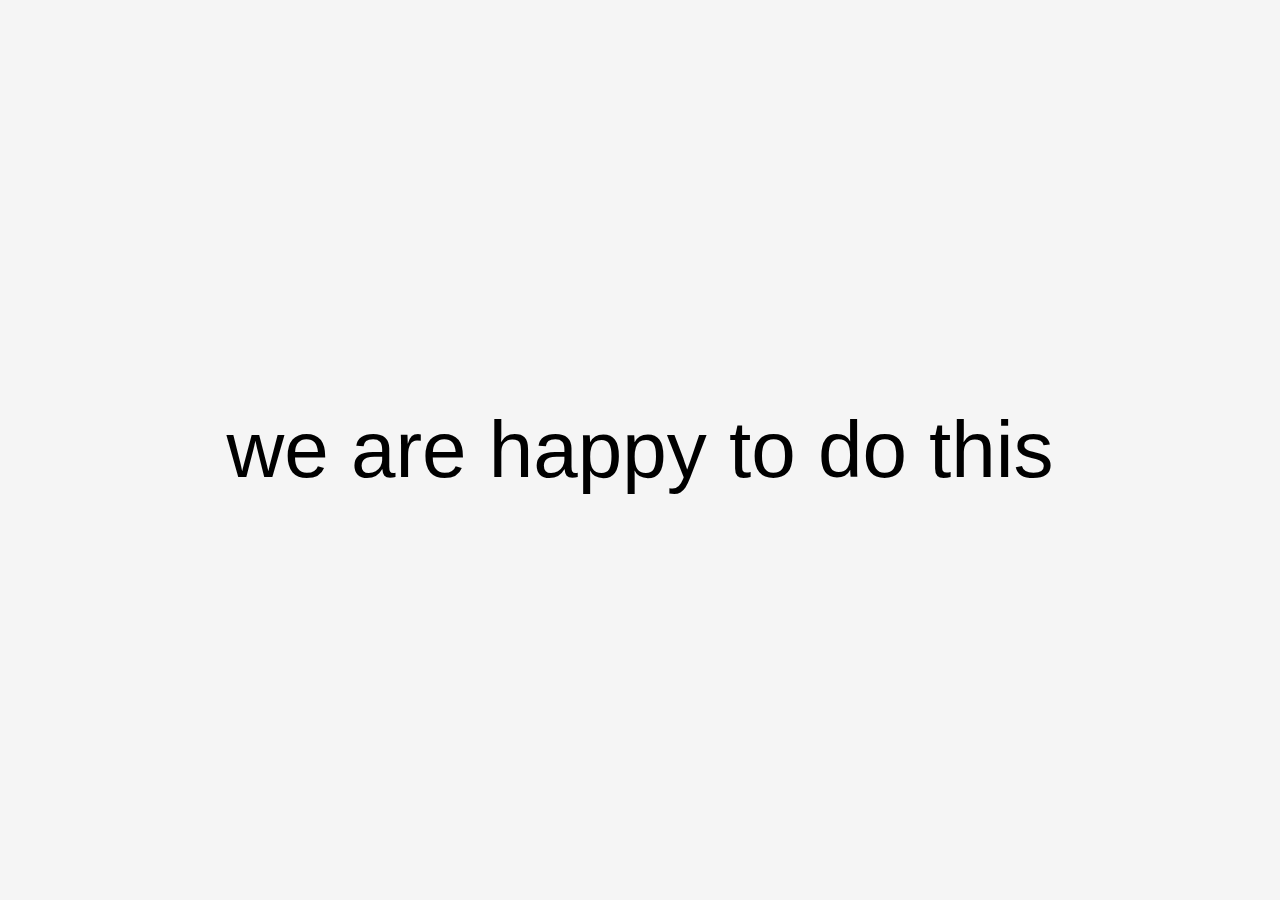
<file: animations/index.html>
<!DOCTYPE html>
<html lang="en">
<head>
    <meta charset="UTF-8">
    <meta name="viewport" content="width=device-width, initial-scale=1.0">
    <title>animations</title>
    <link rel="stylesheet" href="style.css">
</head>
<body>
       <div class="game">we are happy to do this</div>  
       <div class="car"></div>                 
</body>
</html>
</file>
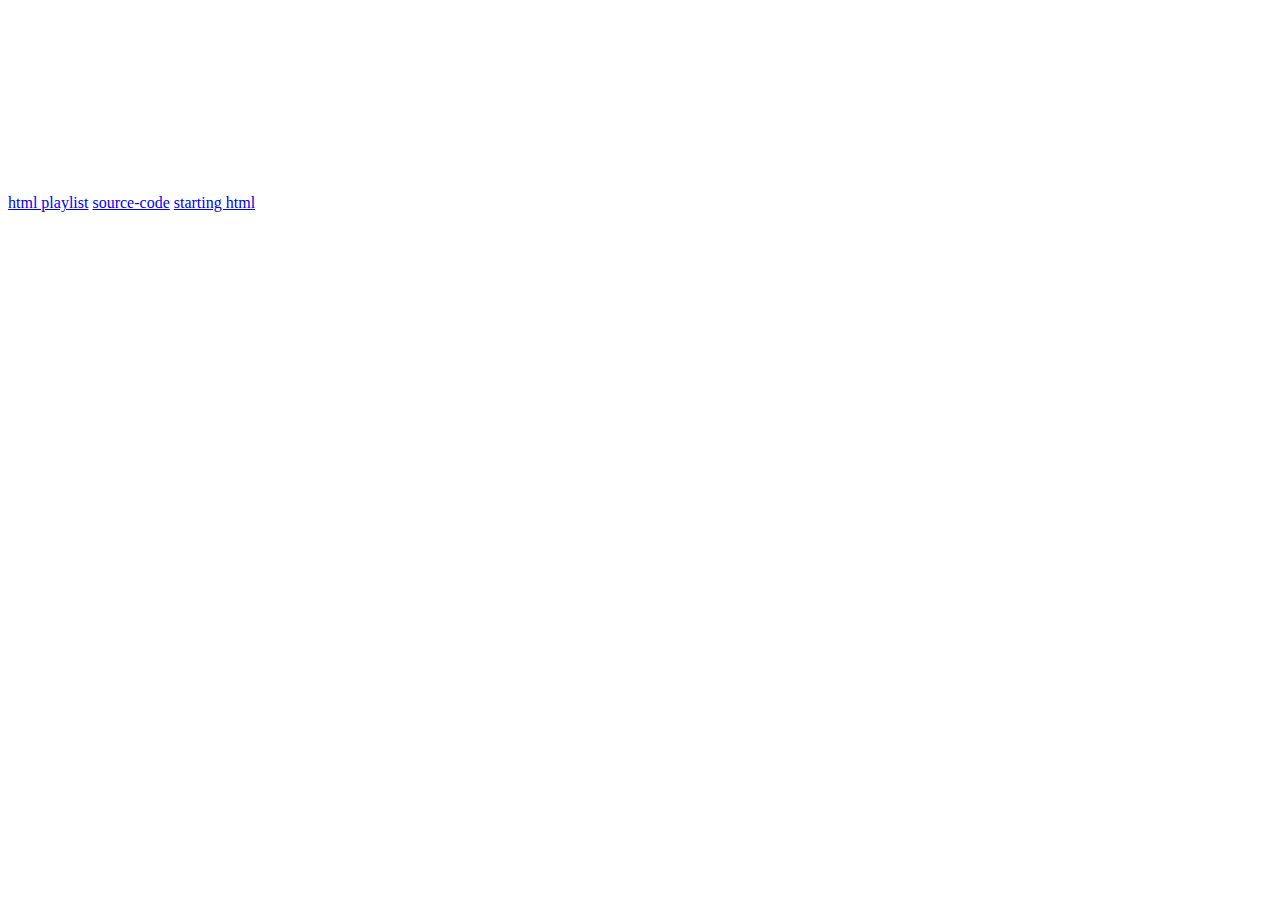
<file: important websites/index.html>
<!DOCTYPE html>
<html lang="en">
  <head>
    <meta charset="UTF-8" />
    <meta name="viewport" content="width=device-width, initial-scale=1.0" />
    <title>Document</title>
  </head>
  <body>
    <a href="https://clearlydecoded.com">html playlist</a>
    <a href="https://github.com/jhu-ep-coursera/fullstack-course4"
      >source-code</a
    >
    <a
      href="https://www.coursera.org/learn/html-css-javascript-for-web-developers/lecture/bkklv/welcome-to-module-1-introduction-to-html5"
      >starting html</a
    >
    <iframe
      width="200"
      height="200"
      src="https://www.youtube.com/embed/videoseries?si=HaJeN8n6u4OaVUQ5&amp;list=PLdM-WZokR4tbCBA4mkvfk2vOH12eRPT2Y"
      title="YouTube video player"
      frameborder="0"
      allow="accelerometer; autoplay; clipboard-write; encrypted-media; gyroscope; picture-in-picture; web-share"
      allowfullscreen
    ></iframe>
    <iframe
      width="200"
      height="200"
      src="https://www.youtube.com/embed/bQ_B9cHBYfQ?si=kVZGPouega8gOHQA"
      title="YouTube video player"
      frameborder="0"
      allow="accelerometer; autoplay; clipboard-write; encrypted-media; gyroscope; picture-in-picture; web-share"
      allowfullscreen
    ></iframe>
  </body>
</html>
</file>
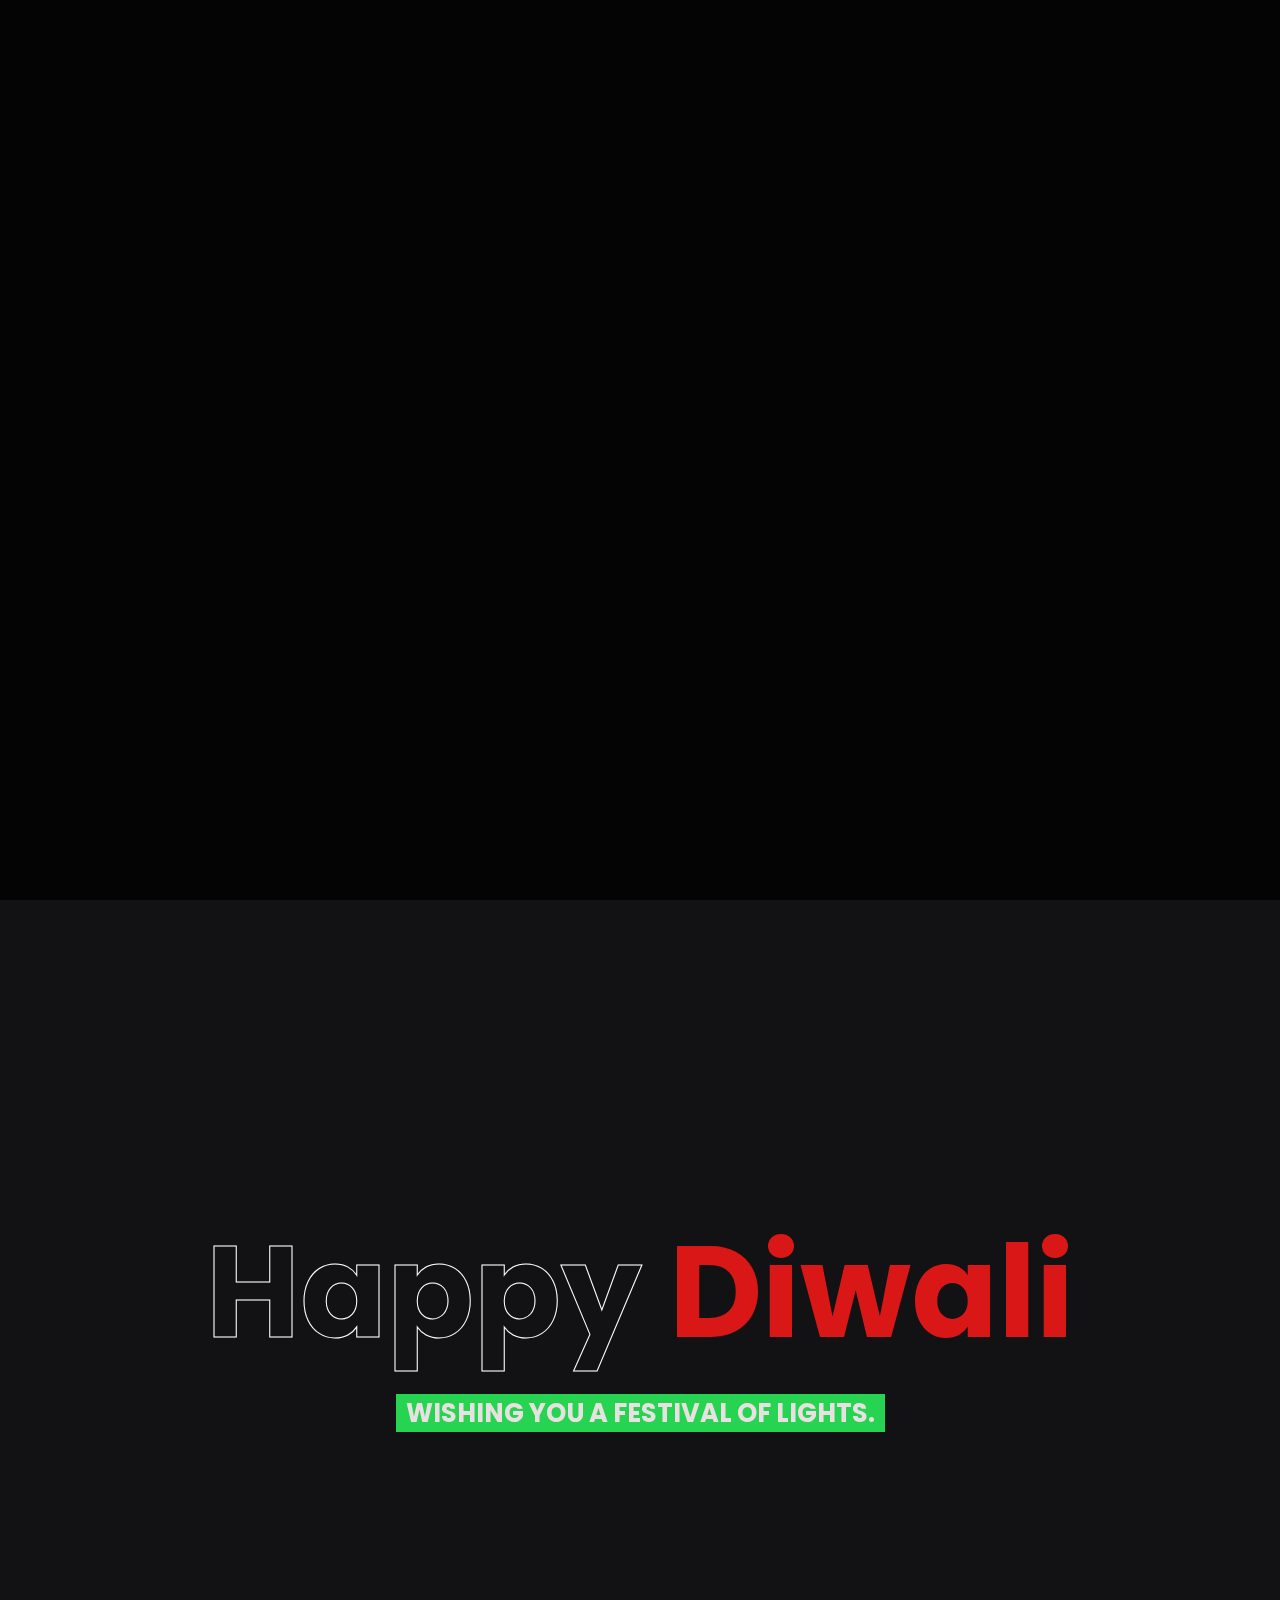
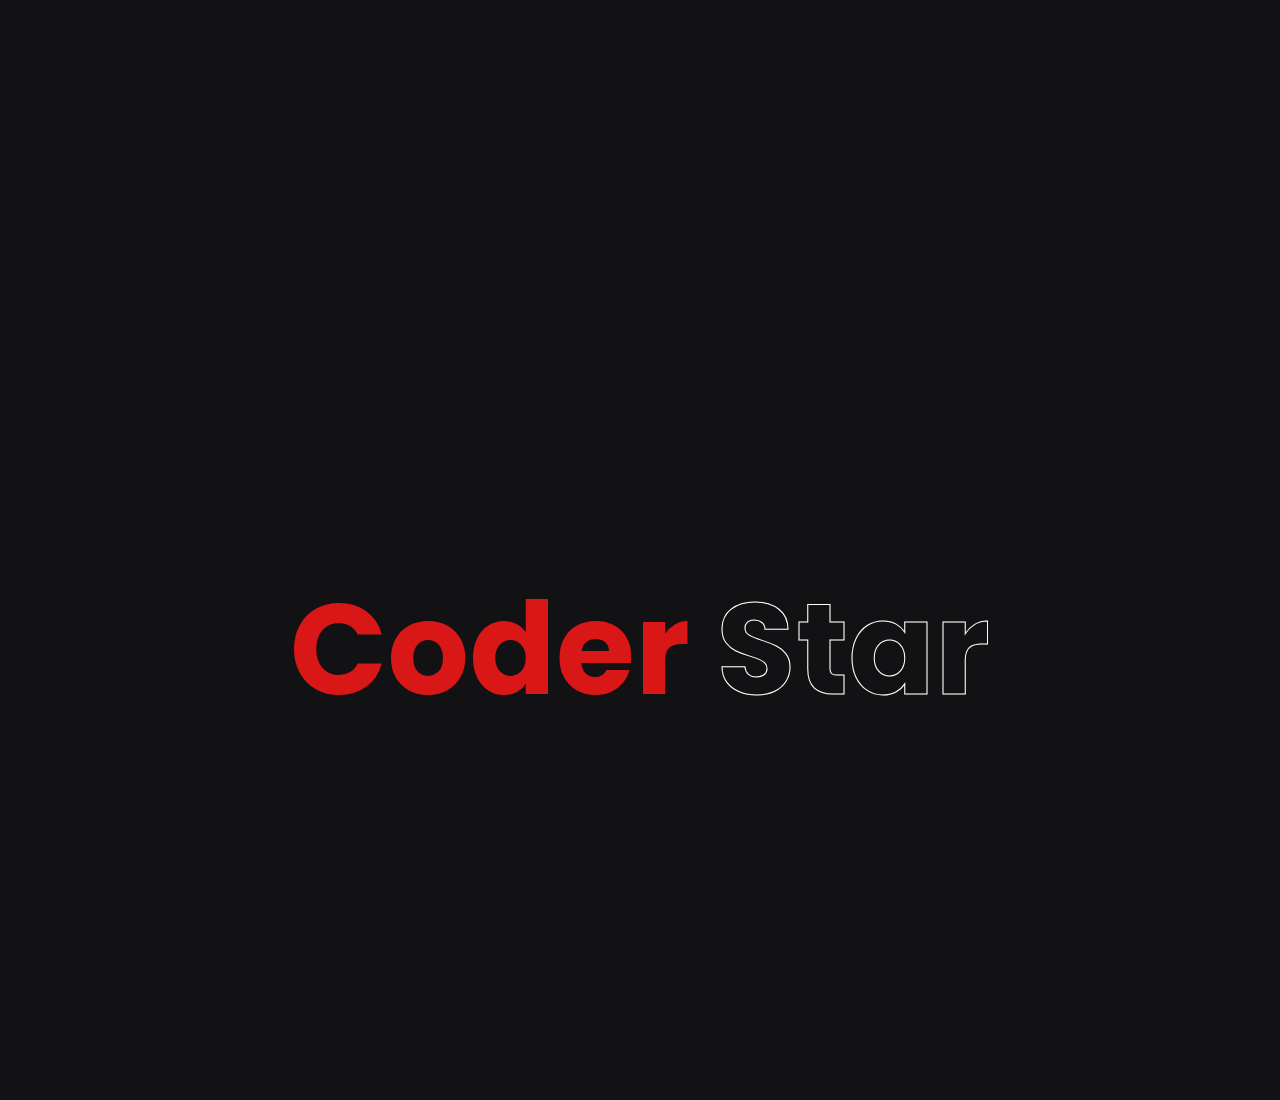
<file: New folder/index.html>
<!DOCTYPE html>
<html lang="en">
<head>
    <meta charset="UTF-8">
    <meta name="viewport" content="width=device-width, initial-scale=1.0">
    <title>Document</title>
    <link rel="stylesheet" href="style.css">

</head>
<body>
    
    <section class="fireworks" id="sec1"></section>
	<section class="content" id="sec2">
		<h2>
			Happy <c>Diwali</c>
			<span>Wishing you a festival of lights.</span>
		</h2>
	</section>
	
	<section class="content" id="sec5">
		<h2>
			<c>Coder </c>Star
		</h2>
	</section>
	
	<script src="http://code.jquery.com/jquery-3.3.1.js"></script>
	<script type="text/javascript" src="script.js"></script>
	<script type="text/javascript">
		$('.fireworks').fireworks({ 
		  sound: true, // sound effect
		  opacity: 0.9, 
		  width: '100%', 
		  height: '100%' 
		});
	</script>


</body>
</html>
</file>
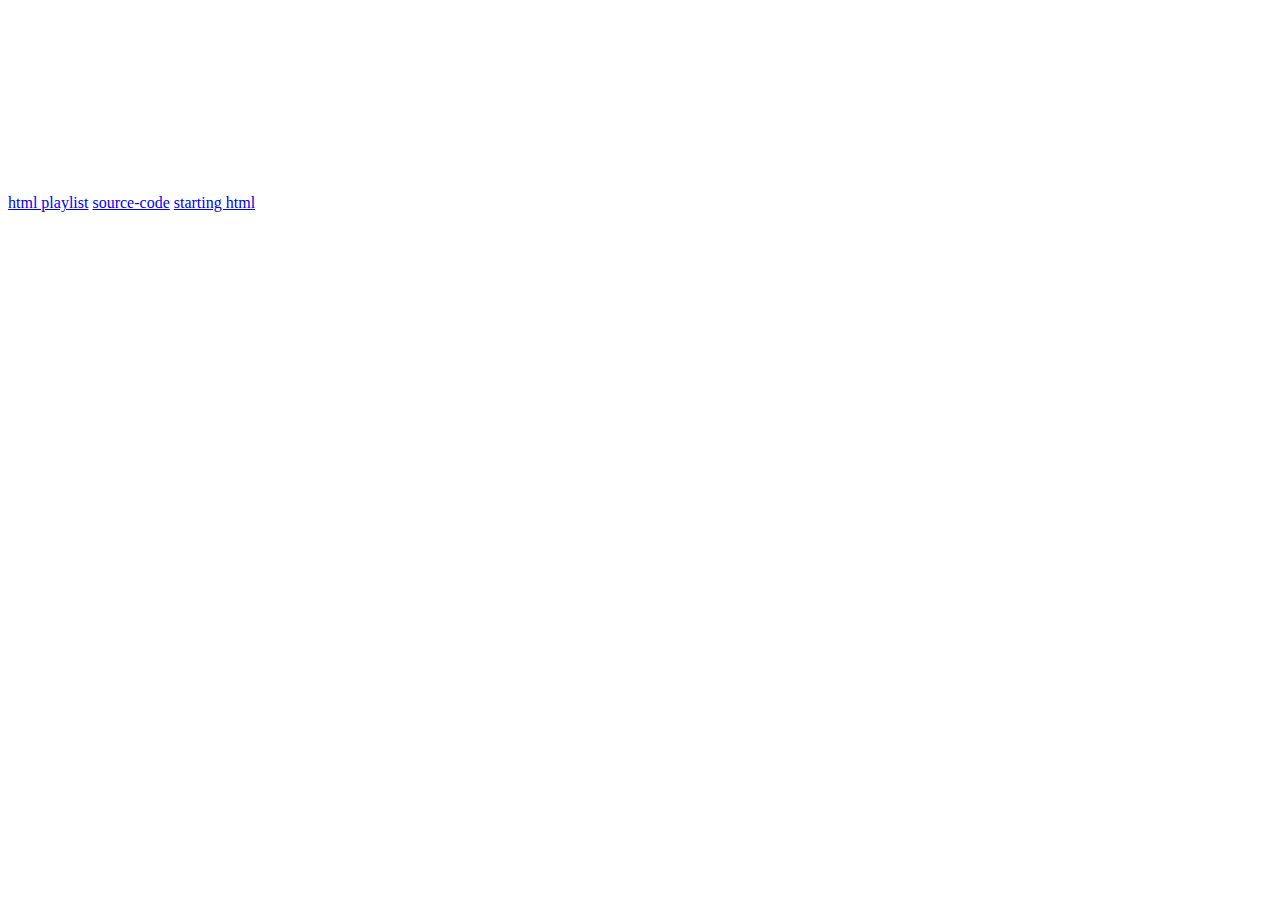
<file: out/production/Desktop/important websites/index.html>
<!DOCTYPE html>
<html lang="en">
  <head>
    <meta charset="UTF-8" />
    <meta name="viewport" content="width=device-width, initial-scale=1.0" />
    <title>Document</title>
  </head>
  <body>
    <a href="https://clearlydecoded.com">html playlist</a>
    <a href="https://github.com/jhu-ep-coursera/fullstack-course4"
      >source-code</a
    >
    <a
      href="https://www.coursera.org/learn/html-css-javascript-for-web-developers/lecture/bkklv/welcome-to-module-1-introduction-to-html5"
      >starting html</a
    >
    <iframe
      width="200"
      height="200"
      src="https://www.youtube.com/embed/videoseries?si=HaJeN8n6u4OaVUQ5&amp;list=PLdM-WZokR4tbCBA4mkvfk2vOH12eRPT2Y"
      title="YouTube video player"
      frameborder="0"
      allow="accelerometer; autoplay; clipboard-write; encrypted-media; gyroscope; picture-in-picture; web-share"
      allowfullscreen
    ></iframe>
    <iframe
      width="200"
      height="200"
      src="https://www.youtube.com/embed/bQ_B9cHBYfQ?si=kVZGPouega8gOHQA"
      title="YouTube video player"
      frameborder="0"
      allow="accelerometer; autoplay; clipboard-write; encrypted-media; gyroscope; picture-in-picture; web-share"
      allowfullscreen
    ></iframe>
    <a href="https://neumorphism.io/#c47878"></a>
    <a href="https://omatsuri.app/"></a><a href=""></a>
    <a href="https://www.flaticon.com/"></a>
  </body>
</html>
</file>
<file: animations/style.css>
*{
    margin: 0;
    padding: 0;
    box-sizing: border-box;
    font-family: 'Poppins', sans-serif;
}
body{
    background: hsl(0, 0%, 96%);
    animation: deepak 10s ease-in-out  infinite;
    /* animation: name duration timing-function delay iteration-count direction fill-mode; */
}.game{
    position: absolute;
    /* background: hsl(0, 0%, 100%); */
    width: 100%;
    height: 100vh;
    display: flex;
    justify-content: center;
    align-items: center;
    font-size: 500%;

}
@keyframes deepak{
    0%{
        background: hsl(81, 56%, 39%);
    }
    20%{
        background: hsl(184, 77%, 35%);
    }
    40%{
        background: hsl(145, 74%, 32%);
    }
    
    60%{
        background: hsl(180, 85%, 33%);
    }
    
    80%{
        background: hsl(315, 82%, 59%);
    }
    100%{
        background: hsl(160, 100%, 13%);
    }
}
.circle{
    position: absolute;
    height: 100px;
    width: 100px;
    border: 2px solid black;
    /* background-color: rgba(96, 31, 180, 0.795); */
    border-radius: 50%;
    animation: car1 4s ease-in-out  infinite;
    /* animation:  car2 2s ease-in-out  infinite  ; */
    /* animation: name duration timing-function delay iteration-count direction fill-mode; */   
    /* animation: car2 2s ease-in-out 1s infinite  ; */
    /* animation: name duration timing-function delay iteration-count direction fill-mode; */
    
}
.circle2{
    position: absolute;
    height: 100px;
    width: 100px;
    border: 2px solid black;
    /* background-color: rgba(180, 31, 31, 0.795); */
    border-radius: 50%;
    animation: car2 4s ease-in-out  infinite ;
}

@keyframes car1{
    0%{
        transform: translateX(0px);
        background-color: green;

    }
    50%{
        transform: translateX(1000px);
        background-color: red;
    }
    0%{
        transform: translateX(0px);
    }
    
}
@keyframes car2{
    0%{
        transform: translateY(0px);
        background-color: green;
    }
    50%{
        transform: translateY(500px);
        background-color: red;
    }
    100%{
        transform: translateY(0px);
    }
    
}
</file>
<file: New folder/style.css>
@import url('https://fonts.googleapis.com/css?family=Poppins:300,400,500,600,700,800,900&display=swap');
*
{
	margin: 0;
	padding: 0;
	font-family: 'Poppins', sans-serif;
	scroll-behavior: smooth;
}
body
{
	background: #121113;
}
section
{
	position: relative;
	width: 100%;
	height: 100vh;
}
.fireworks
{
	position: fixed;
}
section.content
{
	z-index: 1;
	color: #ffffff;
	display: flex;
	justify-content: center;
	align-items: center;
	text-align: center;
}
section:nth-child(2).content
{
	padding-top: 100vh;
}
section.content h2
{
	-webkit-text-stroke: 1px #ffffff;
	color: transparent;
	font-size: 8em;
	line-height: 0.9em;
}
section.content h2 c
{
	color: #da1717;
	-webkit-text-stroke: 0 #fff;
}
section.content h2 span
{
	position: relative;
	background: #27d452;
	font-size: 0.2em;
	display: inline-block;
	color: #e9e1e1;
	padding: 0 10px;
	top: -30px;
	text-transform: uppercase;
	font-weight: 700;
	line-height: 1.5em;
	-webkit-text-stroke: 0px #fff;
}
::-webkit-scrollbar
{
	width: 0;
}
section.content img
{
	max-width: 300px;
    opacity: 0.5;
    mix-blend-mode: overlay;
}
</file>
